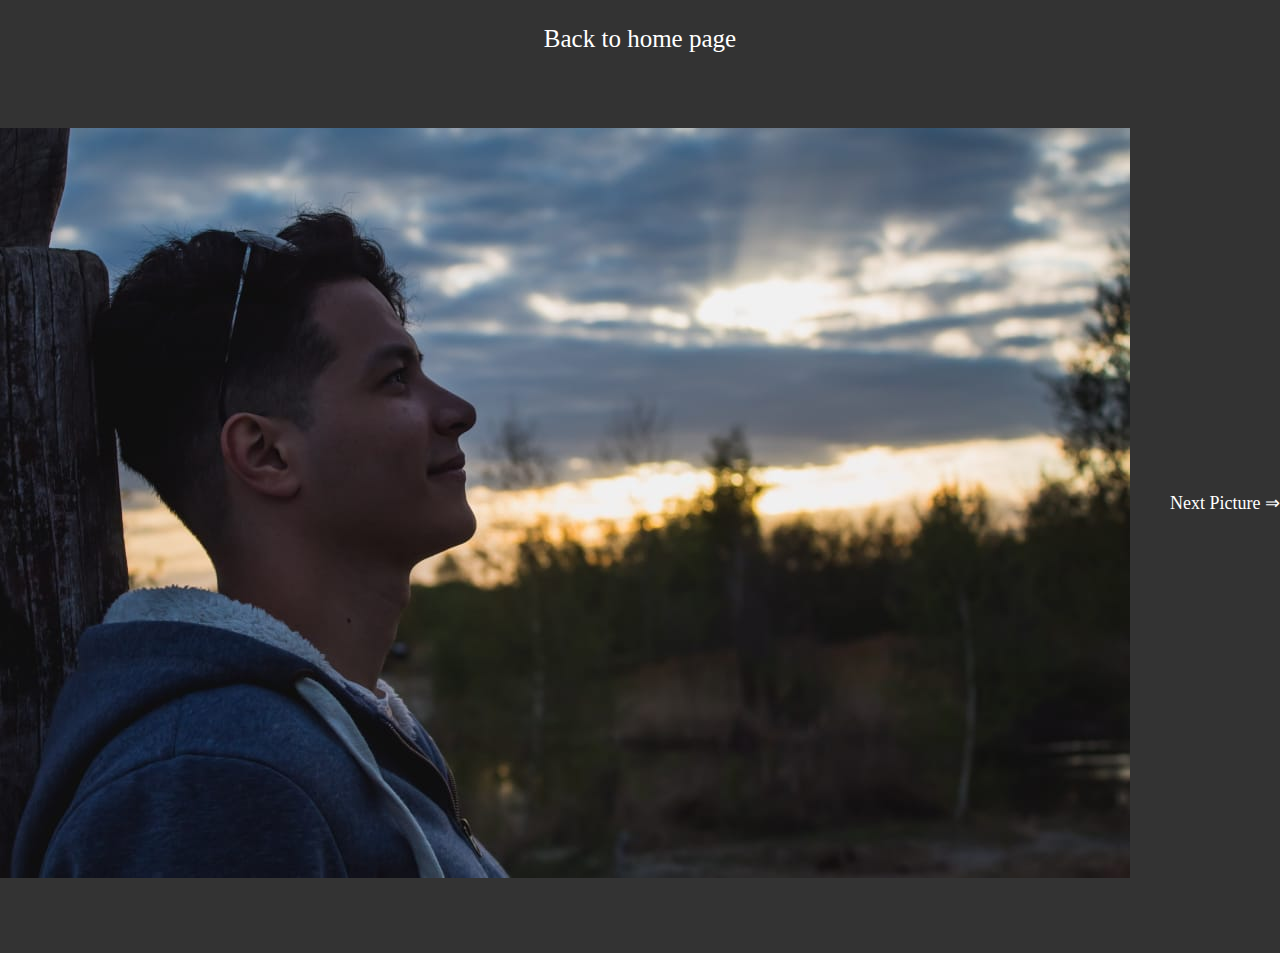
<file: index1.html>
<!DOCTYPE html>
<html>
    <head>
        <meta name="viewport" content="width=device-width, initial-scale=1.0">
        <link rel="icon" type="image/png" sizes="180x180" href="icon2.png">
        <link rel="stylesheet" href="index1.css" type="text/css">
        <title>My web page</title>
    </head>
    <body>
        <div class="wrapper">
            <div class="home">
                <a href="index.html">Back to home page</a>
            </div>
            <div class="container">
                <img src="picture1.jpg">
                <div class="next">
                  <a href="index2.html" style="text-decoration: none;"></a>
                </div>
            </div>
        </div>
    </body>
</html>
</file>
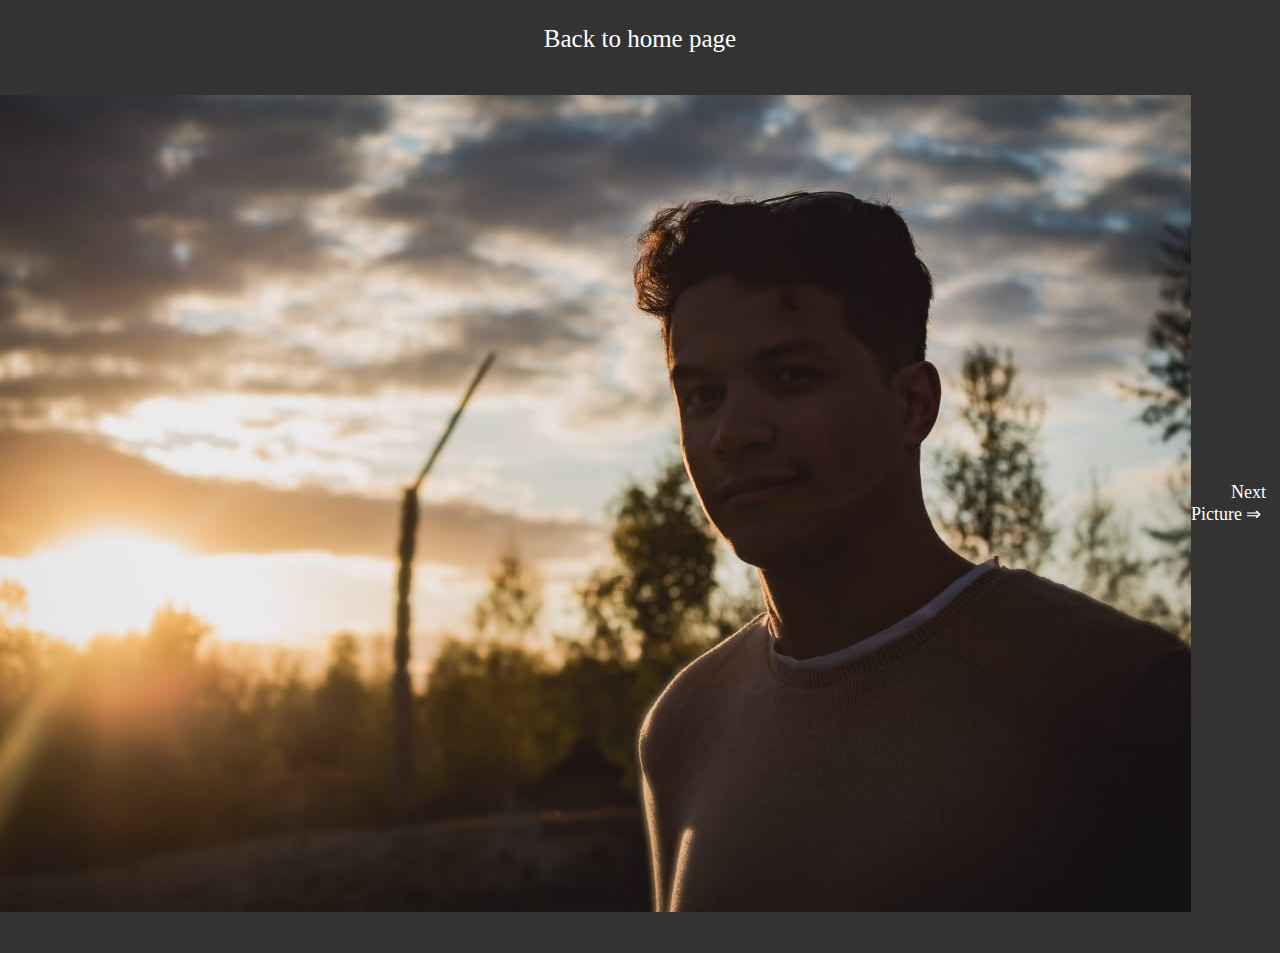
<file: index2.html>
<!DOCTYPE html>
<html>
    <head>
        <meta name="viewport" content="width=device-width, initial-scale=1.0">
        <link rel="icon" type="image/png" sizes="180x180" href="icon2.png">
        <link rel="stylesheet" href="index1.css" type="text/css">
        <title>My web page</title>
    </head>
    <body>
        <div class="wrapper">
            <div class="home">
                <a href="index.html">Back to home page</a>
            </div>
            <div class="container">
                <img src="picture2.jpg">

                <div class="next" style="position: relative;">
                  <a href="index3.html" style="text-decoration: none;"></a>
                </div>
            </div>
        </div>
    </body>
</html>
</file>
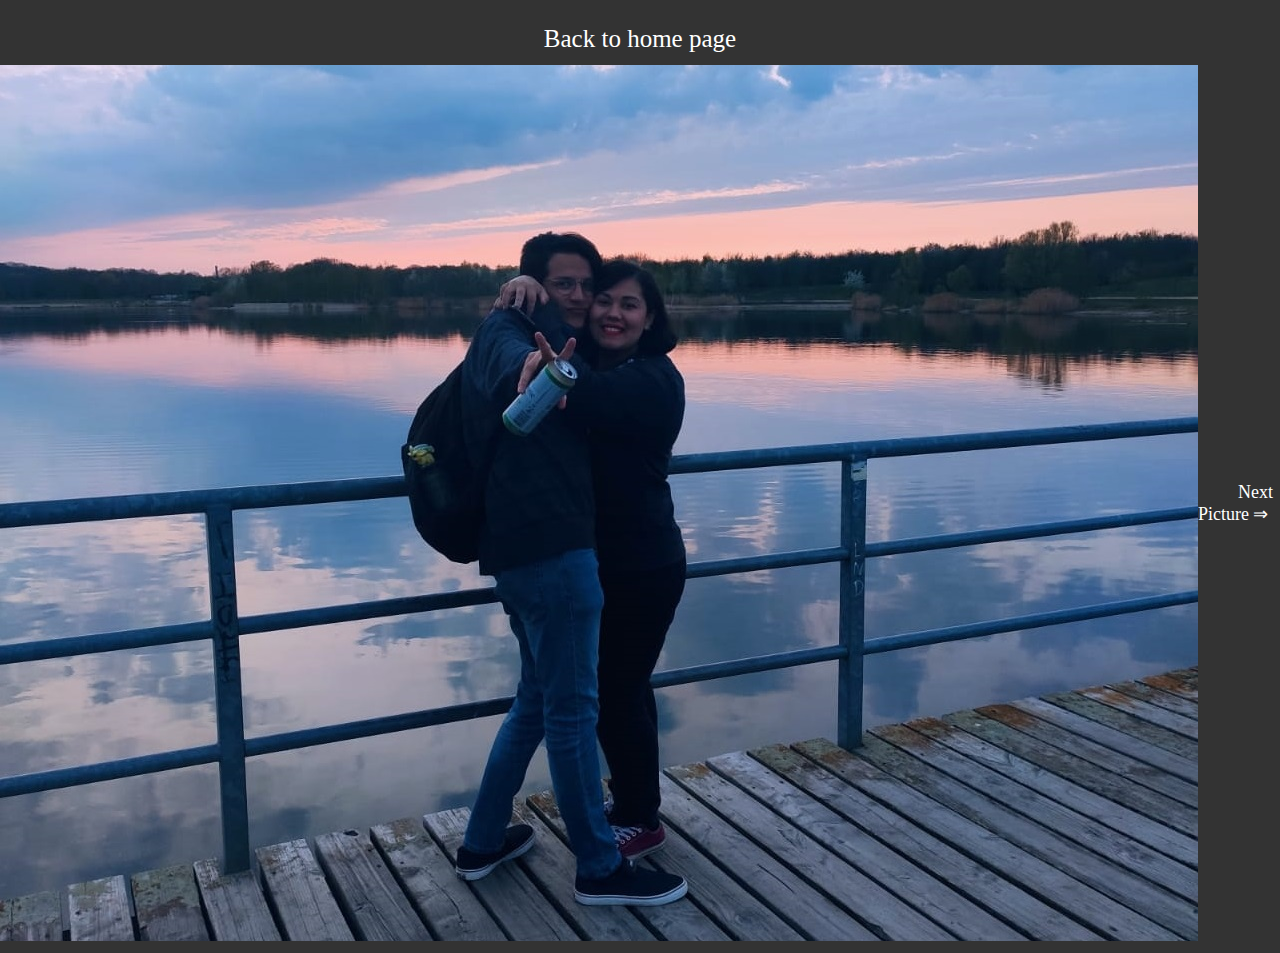
<file: index3.html>
<!DOCTYPE html>
<html>
    <head>
        <meta name="viewport" content="width=device-width, initial-scale=1.0">
        <link rel="icon" type="image/png" sizes="180x180" href="icon2.png">
        <link rel="stylesheet" href="index1.css" type="text/css">
        <title>My web page</title>
    </head>
    <body>
        <div class="wrapper">
            <div class="home">
                <a href="index.html">Back to home page</a>
            </div>
            <div class="container">
                <img src="picture3.jpg">
                <div class="next" style="position: relative;">
                  <a href="index1.html" style="text-decoration: none;"></a>
                </div>
            </div>
        </div>
    </body>
</html>
</file>
<file: index1.css>
* {
    margin: 0;
    padding: 0;
    box-sizing: border-box;
    background-color: #333;
}

.container {
    display: flex;
    justify-content: center;
    align-items: center;
    height: 900px;
}

.home {
    display: flex;
    justify-content: center;
    padding-top: 25px;
}

.home a{
    color: #ffffff;
    text-decoration: none;
    font-size: 25px;
}

.home a:hover {
    background-color: lightseagreen;
    border-radius: 4px;
}

.container a::after {
    content: "Next Picture \21d2";
    padding-left: 40px;
    font-size: 18px;
    color: #ffffff;
}

@media (max-width:500px) {
    .container {
        flex-direction: column;
        height: 730px;
    }

    .container img {
        max-width: 400px;
        margin-top: -60px;
    }


    .container a {
        align-self: center;
    }

}
</file>
